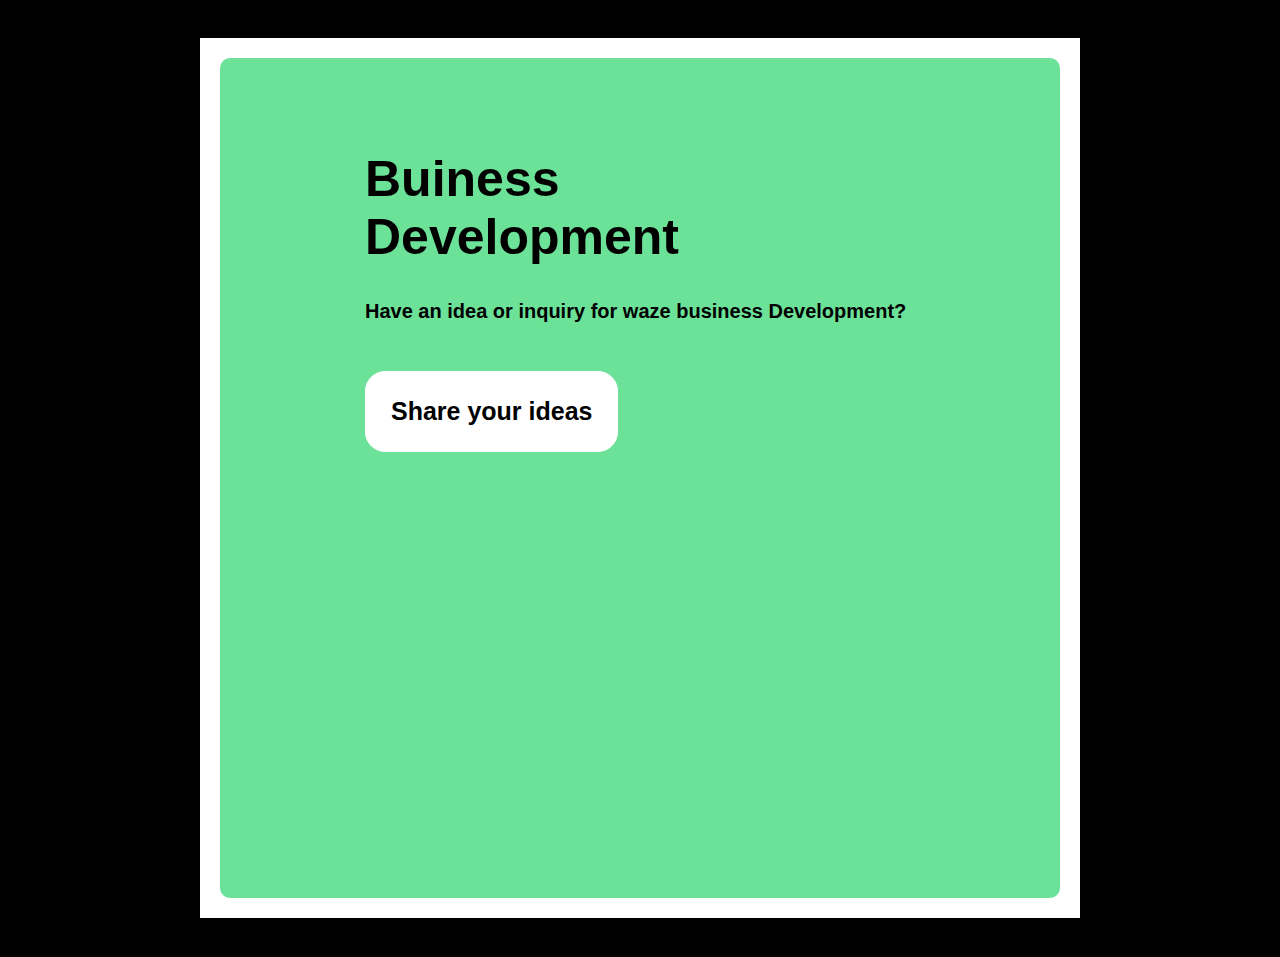
<file: business/index.html>
<!DOCTYPE html>
<html lang="en">
<head>
    <meta charset="UTF-8">
    <meta name="viewport" content="width=device-width, initial-scale=1.0">
    <title>Document</title>
    <link rel="stylesheet" href="./style.css">
</head>
<body>
    <div class="white">
        <div class="green">
        <h1>Buiness<br>
        Development</h1>
        <p><b>Have an idea or inquiry for waze business Development?</b></p>
        <button><b>Share your ideas</b></button>
        </div>
    </div>
</body>
</html>
</file>
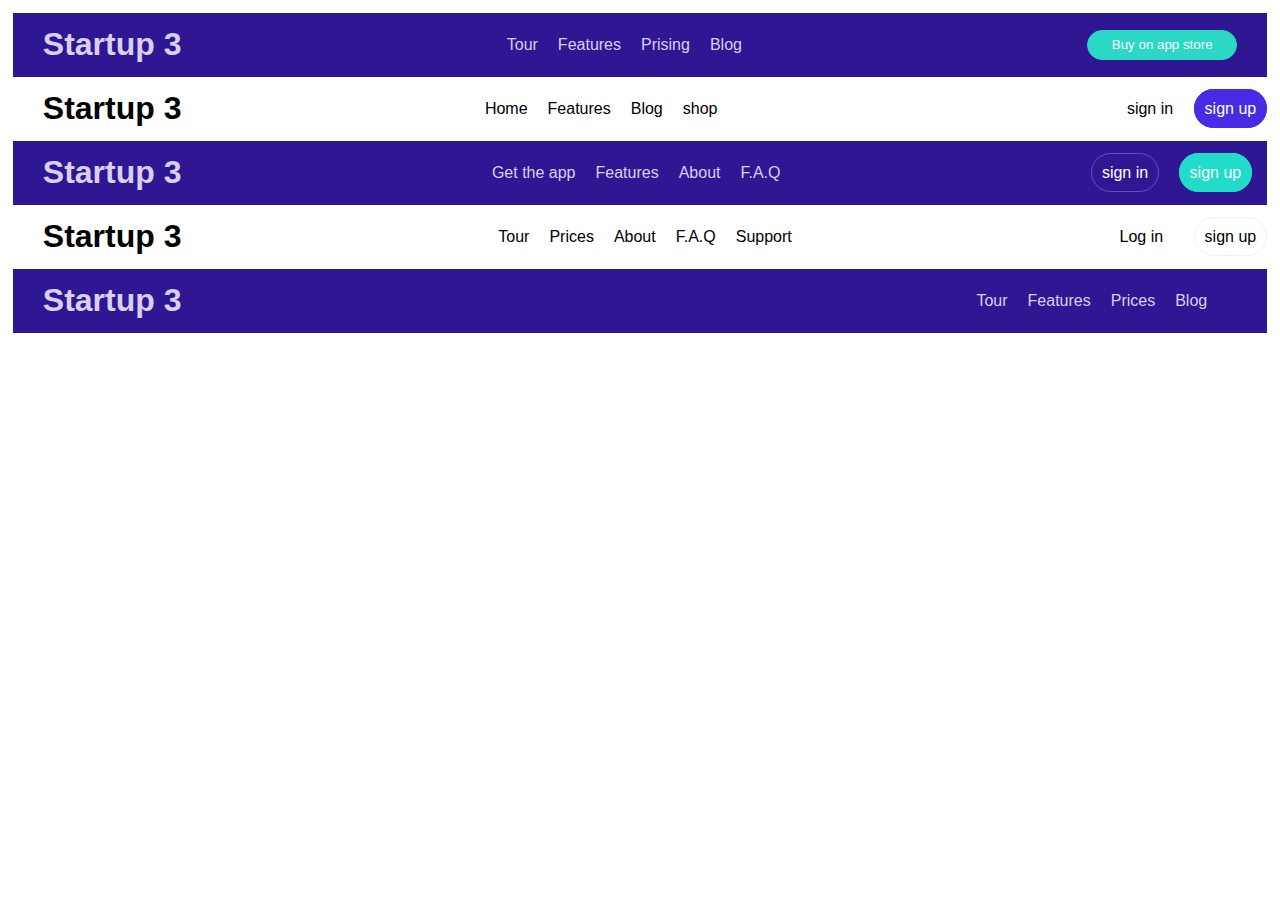
<file: nav/index.html>
<!DOCTYPE html>
<html lang="en">
<head>
    <meta charset="UTF-8">
    <meta name="viewport" content="width=device-width, initial-scale=1.0">
    <title>Document</title>
    <link rel="stylesheet" href="./style.css">
    <link rel="stylesheet" href="https://cdnjs.cloudflare.com/ajax/libs/font-awesome/6.6.0/css/all.min.css" integrity="sha512-Kc323vGBEqzTmouAECnVceyQqyqdsSiqLQISBL29aUW4U/M7pSPA/gEUZQqv1cwx4OnYxTxve5UMg5GT6L4JJg==" crossorigin="anonymous" referrerpolicy="no-referrer" />
</head>
<body>
    <nav>
        <div class="logo">
            <h1>Startup 3</h1>
        </div>
        <div class="nav-links">
            <ul>
                <li>Tour</li>
                <li>Features</li>
                <li>Prising</li>
                <li>Blog</li>
                <l1><i class="fa-solid fa-basketball"></i></li>
            </ul>
        </div>
        <div class="sign-up">
            <Button><a href="https://google.com">Buy on app store</a></Button>
        </div>
    </nav>
    <nav>
        <div class="logo">
            <h1>Startup 3</h1>
        </div>
        <div class="nav-links">
            <ul>
                <li>Home</li>
                <li>Features</li>
                <li>Blog</li>
                <li>shop</li>
                <li><i class="fa-solid fa-magnifying-glass"></i></li>
            </ul>
        </div>    
        <div class="sign-up1">
           <a class="u1" href="https://google.com">sign in</a>
           <a class="u2" href="https://google.com">sign up</a>
        </div>
   
    </nav>
    <nav>
        <div class="logo">
            <h1>Startup 3</h1>
        </div>
        <div class="nav-links">
            <ul>
                <li>Get the app</li>
                <li>Features</li>
                <li>About</li>
                <li>F.A.Q</li>
            </ul>
        </div>   
        <div class="sign-up2">
            <a class="u21" href="https://google.com">sign in</a>
            <a class="u22" href="https://google.com">sign up</a>
         </div> 
    </nav>
    <nav>
        <div class="logo">
            <h1>Startup 3</h1>
        </div>
        <div class="nav-links">
            <ul>
                <li>Tour</li>
                <li>Prices</li>
                <li>About</li>
                <li>F.A.Q</li>
                <li>Support</li>
            </ul>
        </div>   
        <div class="sign-up3">
            <a class="u31" href="https://google.com">Log in</a>
            <a class="u32" href="https://google.com">sign up</a>
         </div> 
    </nav>
    <nav>
        <div class="logo">
            <h1>Startup 3</h1>
        </div>
        <div class="nav-links">
            <ul>
                <li>Tour</li>
                <li>Features</li>
                <li>Prices</li>
                <li>Blog</li>
                <li><i class="fa-brands fa-google"></i></li>
                <li><i class="fa-brands fa-facebook"></i></li>
                <li><i class="fa-brands fa-twitter"></i></li>

            </ul>
        </div>   
    </nav>
    
</body>
</html>
</file>
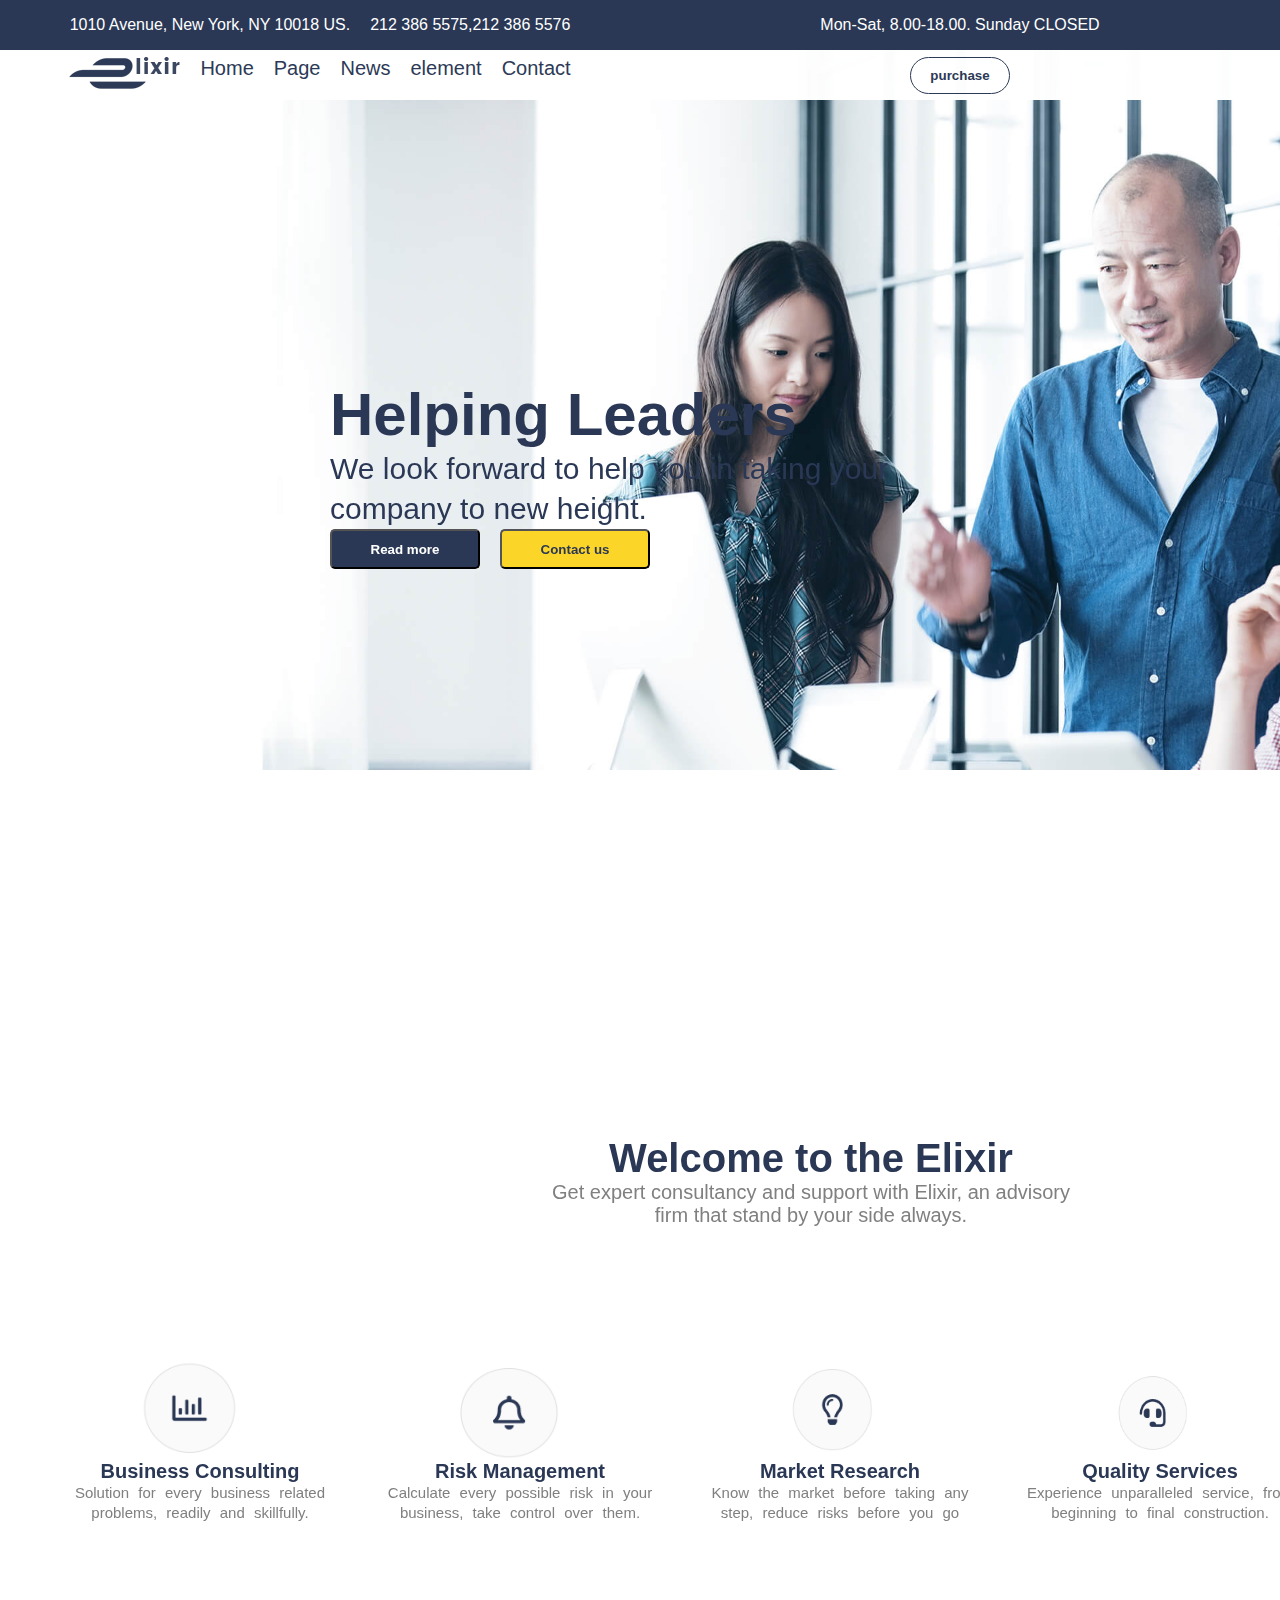
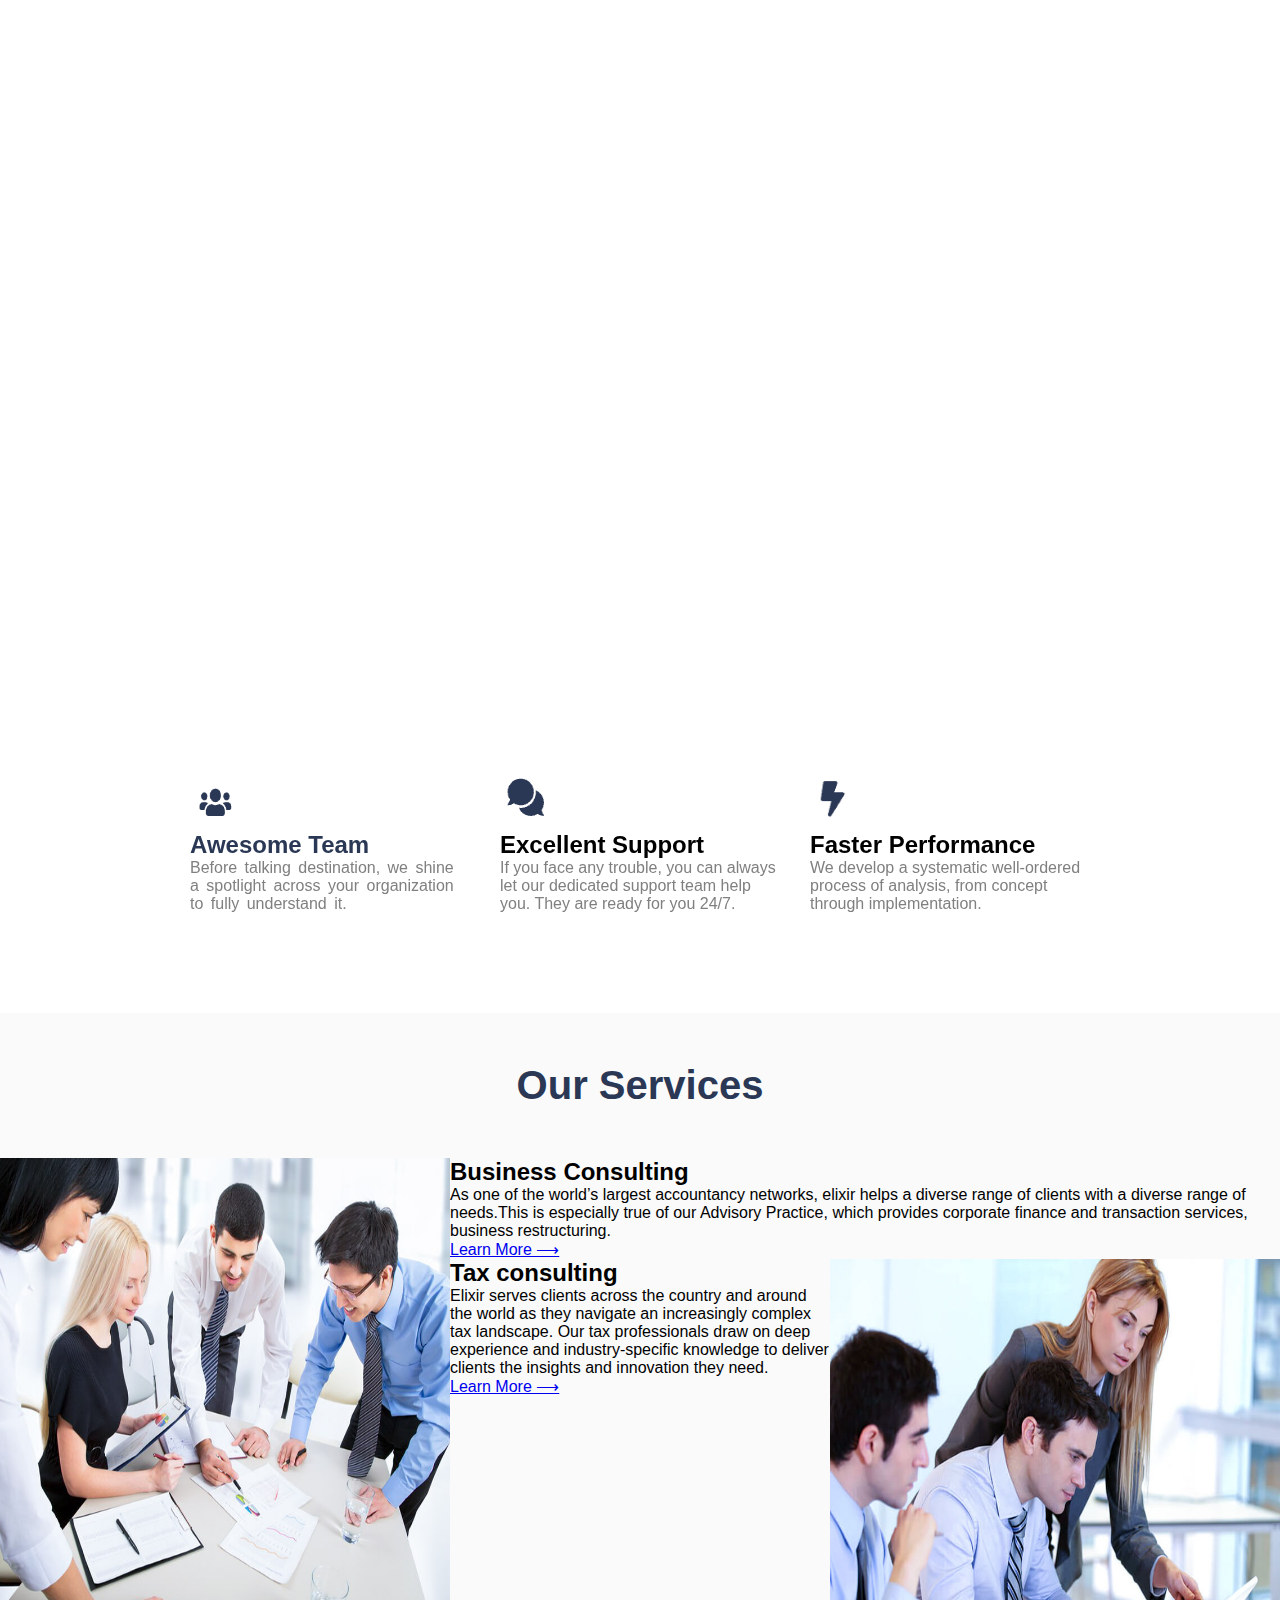
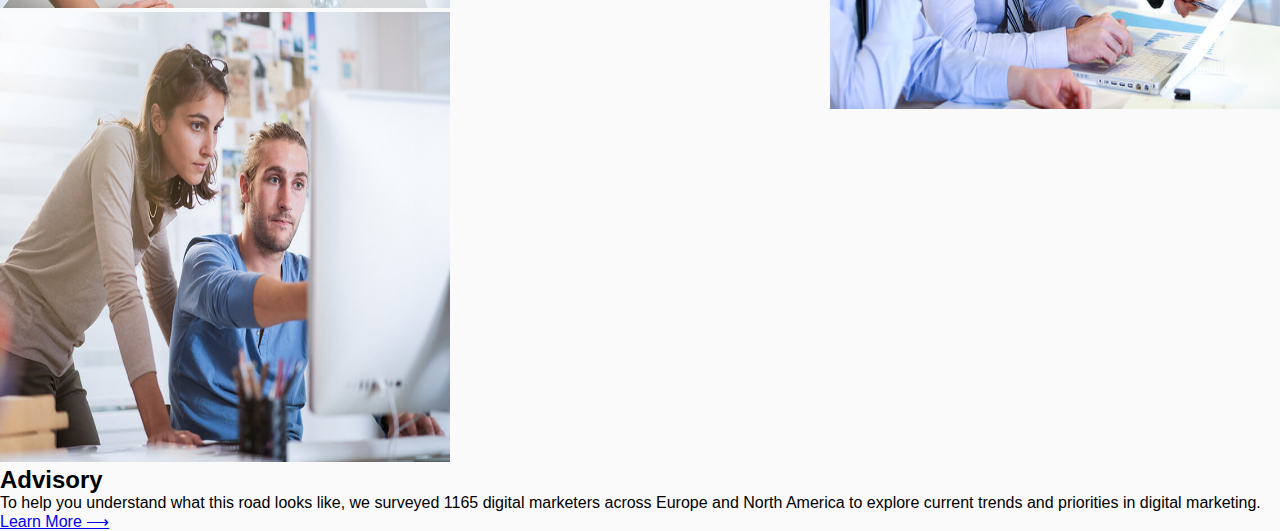
<file: project2/index.html>
<!DOCTYPE html>
<html lang="en">
<head>
    <meta charset="UTF-8">
    <meta name="viewport" content="width=device-width, initial-scale=1.0">
    <title>Document</title>
    <link rel="stylesheet" href="./style.css">
    <link rel="stylesheet" href="https://cdnjs.cloudflare.com/ajax/libs/font-awesome/6.6.0/css/all.min.css" integrity="sha512-Kc323vGBEqzTmouAECnVceyQqyqdsSiqLQISBL29aUW4U/M7pSPA/gEUZQqv1cwx4OnYxTxve5UMg5GT6L4JJg==" crossorigin="anonymous" referrerpolicy="no-referrer" />
</head>
<body>
    <div class="up-nav">
       <div class="contact">
        <p><i class="fa-solid fa-location-dot"></i>1010 Avenue, New York, NY 10018 US.</p>
        <p><i class="fa-solid fa-phone"></i>212 386 5575,212 386 5576</p>
       </div>
       <div class="time"><i class="fa-solid fa-clock"></i>Mon-Sat, 8.00-18.00. Sunday CLOSED</div>
    </div>
    <header>
        <nav>
             <div class="nav-bar">
                <div class="logo"><img src="./img/img01.png" alt=""></div>
                <div class="nav-links">
                    <ul>
                        <li>Home</li>
                        <li>Page</li>
                        <li>News</li>
                        <li>element</li>
                        <li>Contact</li>
                    </ul>
                </div>
             </div>
             <div class="purchase">
                <button>purchase</button>
             </div>
        </nav>

         <div class="text">
            <h1>Helping Leaders</h1>
            <p>We look forward to help you in taking your company to new height.</p>
            <div class="btn">
                <button class="read">Read more<i class="fa-solid fa-chevron-right"></i></button>
                <button class="contact">Contact us<i class="fa-solid fa-chevron-right"></i></button>
            </div>
         </div>

    </header>


    <div class="welcome-elixir">
        <div class="welcome">
            <h2>Welcome to the Elixir</h2>
            <p>Get expert consultancy and support with Elixir, an advisory firm that stand by your side always.</p>
        </div>
        <div class="card">
            <div class="c1">
                <img src="./img/Screenshot 2024-09-23 at 5.29.26 PM.png" height="100px" width="100px" alt="">
                <h4>Business Consulting</h4>
                <p>Solution for every business related problems, readily
                    and skillfully.</p>
            </div>
            <div class="c2">
                <img src="./img/Screenshot 2024-09-23 at 10.27.44 PM.png" height="100px" width="100px"alt="">
                <h4>Risk Management</h4>
                <p>Calculate every possible risk in your business, take
                    control over them.</p>
            </div>
            <div class="c3">
                <img src="./img/Screenshot 2024-09-23 at 10.27.49 PM.png" height="100px" width="100px"   alt="">
                <h4>Market Research</h4>
                <p>Know the market before taking any step, reduce
                    risks before you go</p>
            </div>
            <div class="c4">
                <img src="./img/Screenshot 2024-09-23 at 10.27.53 PM.png" height="100px" width="100px"  alt="">
                <h4>Quality Services</h4>
                <p>Experience unparalleled service, from beginning
                    to final construction.</p>
            </div>
        </div>
    </div>
    <div class="properties">
        <div class="video">
            <iframe width="560" height="315" src="https://www.youtube.com/embed/jlWMTNZNOc0?si=TsblH7Wm0IhgapRh" title="YouTube video player" frameborder="0" allow="accelerometer; autoplay; clipboard-write; encrypted-media; gyroscope; picture-in-picture; web-share" referrerpolicy="strict-origin-when-cross-origin" allowfullscreen></iframe>
        </div>
        <div class="prop-card">
            <div class="pc1">
                <div class="logo"><img src="./img/Screenshot 2024-09-24 at 2.24.40 PM.png" height="50px" width="50px" alt=""> <h2>Awesome Team</h2></div>
                <p>Before talking destination, we shine a spotlight across your organization
                    to fully understand it.</p>
            </div>
            <div class="pc2">
                <div class="logo"><img src="./img/Screenshot 2024-09-24 at 2.24.46 PM.png" height="50px" width="50px" alt=""><h2>Excellent Support</h2></div>
                <p>If you face any trouble, you can always let our dedicated support team help you. They are ready for you 24/7.</p>
            </div>
            <div class="pc3">
                <div class="logo"><img src="./img/Screenshot 2024-09-24 at 2.24.51 PM.png"  height="50px" width="50px" alt=""><h2>Faster Performance</h2></div>
                <p>We develop a systematic well-ordered process of analysis, from concept through implementation.</p>
            </div>
        </div>
    </div>
    <section class="sec1">
    <div class="our-services">
           <h1>Our Services</h1>
    </div>
           <div class="colage">
            <div class="business">
                <div class="img1">
                <img src="./img/img06.jpg" height="450px" width="450px" alt="">
                </div>
                <div class="text1">
                <h2>Business Consulting</h2>
                <p>As one of the world’s largest accountancy networks, elixir helps a diverse range of clients with a diverse range of needs.This is especially true of our Advisory Practice, which provides corporate finance and transaction services, business restructuring.</p>
                <p><a href="#">Learn More ⟶</a></p>
                </div>
            </div>
            <div class="Tax">
                <div class="img2">
                <img src="./img/img07.jpg" height="450px" width="450px" alt="">
                </div>
                <div class="text2">
                <h2>Tax consulting</h2>
                <p>Elixir serves clients across the country and around the world as they navigate an increasingly complex tax landscape. Our tax professionals draw on deep experience and industry-specific knowledge to deliver clients the insights and innovation they need.</p>
                <p><a href="#">Learn More ⟶</a></p>
                </div>
            </div>
            <div class="Advisory">
                <div class="img3">
                <img src="./img/img08.jpg" height="450px" width="450px" alt="">
                </div>   
                <div class="text3">
                <h2>Advisory</h2>
                <p>To help you understand what this road looks like, we surveyed 1165 digital marketers across Europe and North America to explore current trends and priorities in digital marketing.</p>
                <a href="#">Learn More ⟶</a>
                </div>
            </div>
           </div>
           <div></div>
   </section>
   
</body>
</html>
</file>
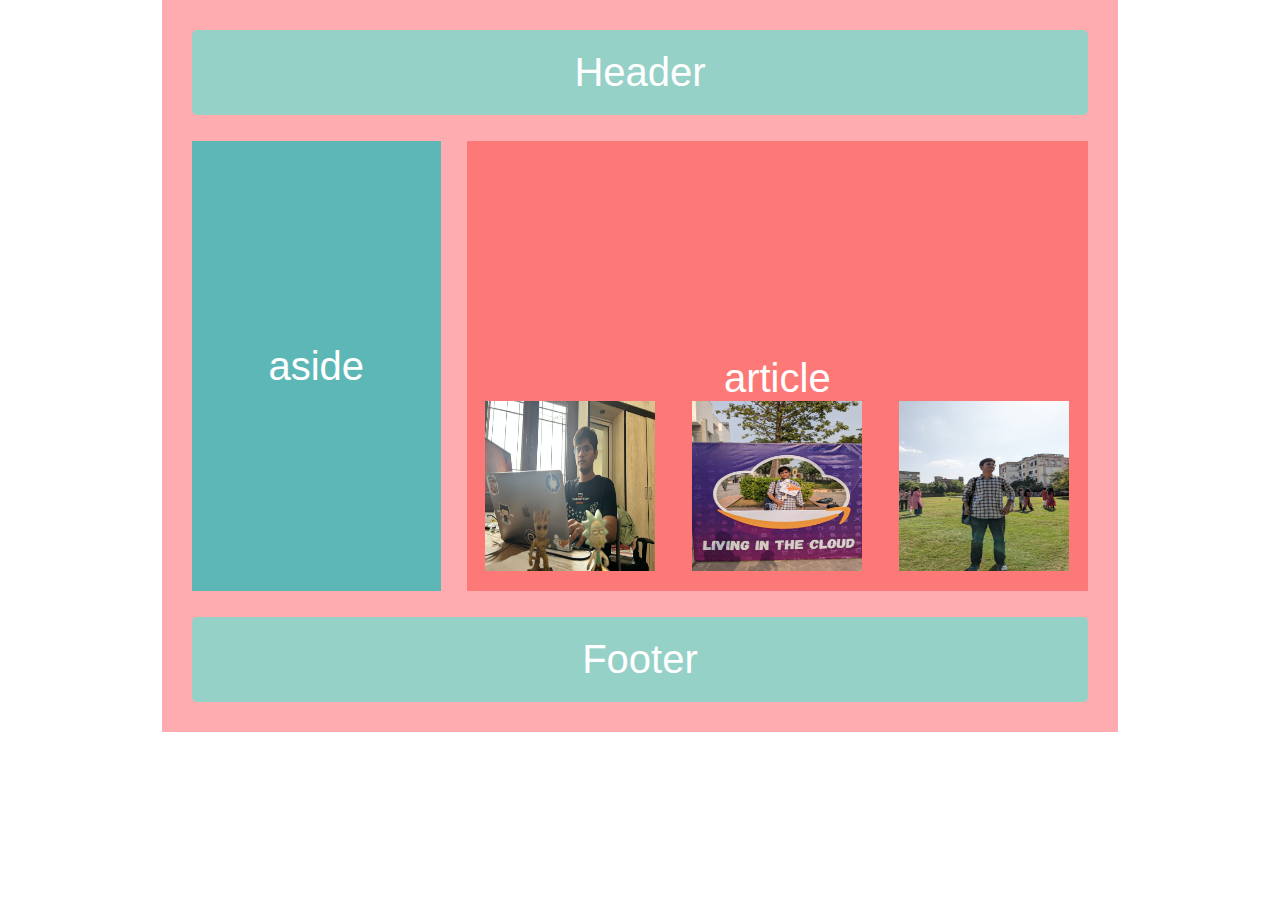
<file: web-formate/index.html>
<!DOCTYPE html>
<html lang="en">
<head>
    <meta charset="UTF-8">
    <meta name="viewport" content="width=device-width, initial-scale=1.0">
    <title>Document</title>
    <link rel="stylesheet" href="./style.css">
</head>
<body>
    <section class="section">
        <header class="common" >Header</header>
    
    <main class="main">
        <aside>
            aside
        </aside>
        <article>
            article
            <div class="images">
                <div class="image-box"><img src="./img/1.jpeg" height="170px" width="170px" alt=""></div>
              <div class="image-box"><img src="./img/2.jpeg" height="170px" width="170px" alt=""></div>
              <div class="image-box"><img src="./img/3.jpeg" height="170px" width="170px" alt=""></div>
            </div>
        </article>
    </main>
    <footer class="common">Footer</footer>
    </section>
</body>
</html>
</file>
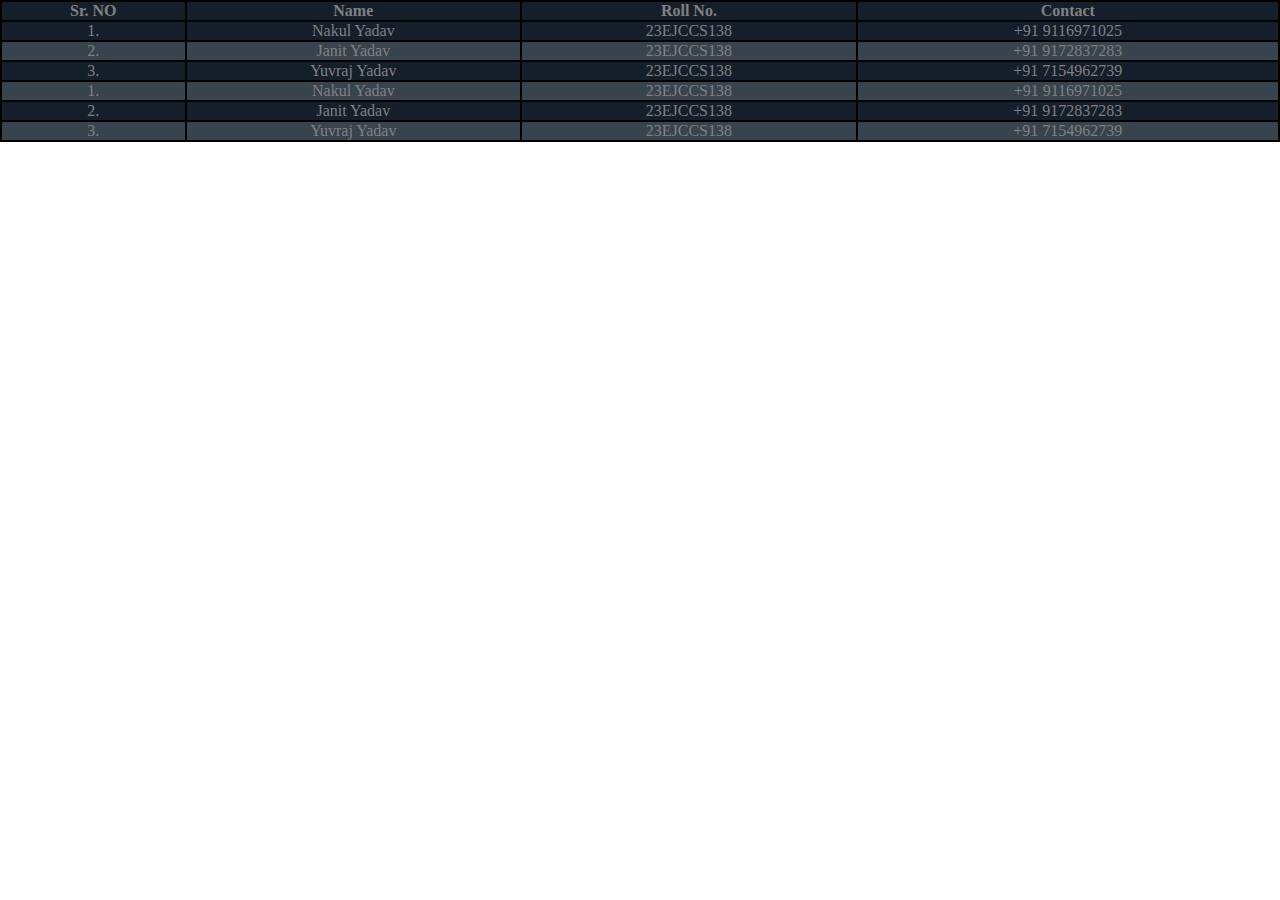
<file: table/table .html>
<!DOCTYPE html>
<html lang="en">
<head>
    <meta charset="UTF-8">
    <meta name="viewport" content="width=device-width, initial-scale=1.0">
    <title>Document</title>
    <link rel="stylesheet" href="./table.css">
</head>
<body>
    <table>
        <thead>
            <tr>
                <th>Sr. NO</th>
                <th>Name</th>
                <th>Roll No.</th>
                <th>Contact</th>
            </tr>
        </thead>
        <tbody>
            <tr>
                <td>1.</td>
                <td>Nakul Yadav</td>
                <td>23EJCCS138</td>
                <td>+91 9116971025</td>
            </tr>
            <tr>
                <td>2.</td>
                <td>Janit Yadav</td>
                <td>23EJCCS138</td>
                <td>+91 9172837283</td>
            </tr>
            <tr>
                <td>3.</td>
                <td>Yuvraj Yadav</td>
                <td>23EJCCS138</td>
                <td>+91 7154962739</td>
            </tr>
            <tr>
                <td>1.</td>
                <td>Nakul Yadav</td>
                <td>23EJCCS138</td>
                <td>+91 9116971025</td>
            </tr>
            <tr>
                <td>2.</td>
                <td>Janit Yadav</td>
                <td>23EJCCS138</td>
                <td>+91 9172837283</td>
            </tr>
            <tr>
                <td>3.</td>
                <td>Yuvraj Yadav</td>
                <td>23EJCCS138</td>
                <td>+91 7154962739</td>
            </tr>
        </tbody>
    </table>
</body>
</html>
</file>
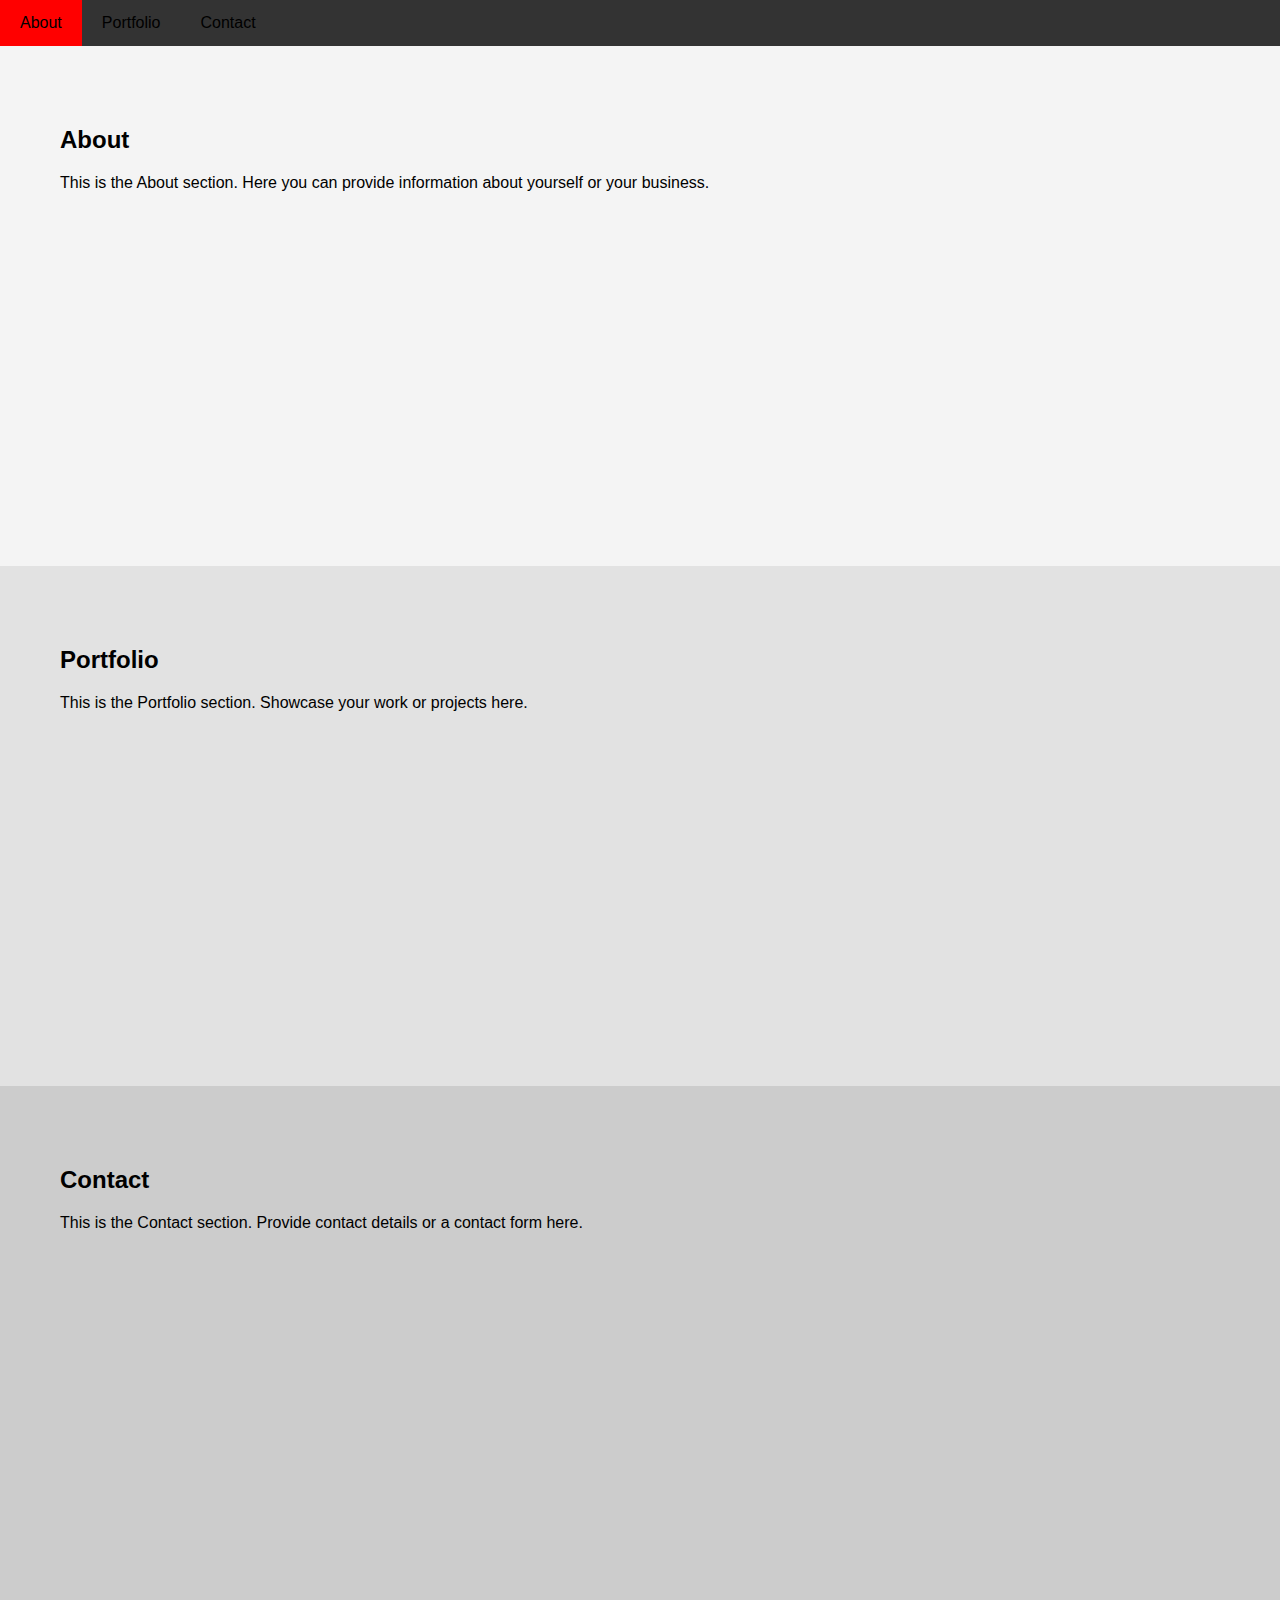
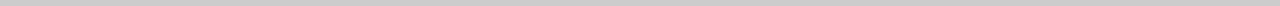
<file: Official-assinments/day2/day2.html>
<!--Probelm:1c-->

<!-- <!DOCTYPE html>
<html lang="en">
<head>
    <meta charset="UTF-8">
    <meta name="viewport" content="width=device-width, initial-scale=1.0">
    <title>Single Page Navigation</title>
    <style>
        /* Basic styling for the navigation and sections */
        nav {
            background-color: #f4f4f4;
            padding: 10px;
            position: fixed;
            top: 0;
            width: 100%;
        }

        nav a {
            margin: 0 15px;
            text-decoration: none;
            color: #333;
        }

        section {
            padding: 100px 20px;
            margin-top: 50px;
            height: 500px;
        }

        #home {
            background-color: #e3f2fd;
        }

        #services {
            background-color: #ffe0b2;
        }

        #contact {
            background-color: #c8e6c9;
        }
    </style>
</head>
<body>

    Navigation Menu
    <nav>
        <a href="#home">Home</a>
        <a href="#services">Services</a>
        <a href="#contact">Contact</a>
    </nav>

     Page Sections 
     <section id="home">
        <h2>Home Section</h2>
        <p>Welcome to the home section of the page.</p>
    </section> -->

    <!-- <section id="services">
        <h2>Services Section</h2>
        <p>Here are the services we offer.</p>
    </section>

    <section id="contact">
        <h2>Contact Section</h2>
        <p>Get in touch with us through this section.</p>
    </section>

</body>
</html> --> 


<!--Probelm:3-->
<!-- <!DOCTYPE html>
<html lang="en">
<head>
    <meta charset="UTF-8">
    <meta name="viewport" content="width=device-width, initial-scale=1.0">
    <title>Email Subscription Form</title>
    <style>
        /* Basic styling for the form */
        .email-form {
            margin: 50px auto;
            text-align: center;
        }
        .email-form input[type="email"] {
            padding: 10px;
            width: 250px;
            margin-right: 10px;
        }
        .email-form input[type="submit"] {
            padding: 10px 20px;
            background-color: #28a745;
            color: white;
            border: none;
            cursor: pointer;
        }
    </style>
</head>
<body>

<div class="email-form">
    <h2>Subscribe to Our Newsletter</h2>
    <form action="mailto:oconellrick700@gmail.com" method="get">
        <input type="email" name="email" placeholder="Enter your email" required>
        <input type="submit" value="Subscribe">
    </form>
</div>

</body>
</html> -->


<!--Probelm:5b-->
<!DOCTYPE html>
<html lang="en">
<head>
    <meta charset="UTF-8">
    <meta name="viewport" content="width=device-width, initial-scale=1.0">
    <title>Simple Website</title>
    <style>
        body {
            font-family: Arial, sans-serif;
            margin: 0;
            padding: 0;
        }
        
        /* Navigation bar styling */
        nav {
            background-color: #333;
            overflow: hidden;
        }
        
        nav a {
            float: left;
            display: block;
            color: black;
            text-align: center;
            padding: 14px 20px;
            text-decoration: none;
        }
        
        nav a:hover {
            background-color: red;
            color: black;
        }
        
        /* Section styling */
        section {
            padding: 60px;
            height: 400px;
        }

        #about {
            background-color: #f4f4f4;
        }
        
        #portfolio {
            background-color: #e2e2e2;
        }
        
        #contact {
            background-color: #ccc;
        }
    </style>
</head>
<body>

    <!-- Navigation Menu -->
    <nav>
        <a href="#about">About</a>
        <a href="#portfolio">Portfolio</a>
        <a href="#contact">Contact</a>
    </nav>

    <!-- Page Sections -->
    <section id="about">
        <h2>About</h2>
        <p>This is the About section. Here you can provide information about yourself or your business.</p>
    </section>

    <section id="portfolio">
        <h2>Portfolio</h2>
        <p>This is the Portfolio section. Showcase your work or projects here.</p>
    </section>

    <section id="contact">
        <h2>Contact</h2>
        <p>This is the Contact section. Provide contact details or a contact form here.</p>
    </section>

</body>
</html>
</file>
<file: business/style.css>
*{
    margin: 0px;
    padding: 0px;
    font-family: sans-serif;
}
body{
    margin: 3%;
    display: flex;
    justify-content: center;
    align-items: center;
    background: black;
}
.white{
    background-color: #ffffff;
    border: 20px solid #ffffff;
}

.green{
    background: #6ce299;
    padding: 20px;
    width: 800px;
    height: 800px;
    border-radius: 10px;
}
.green h1{
   position: absolute;
   font-size: 50px;
   top: 150px;
   left: 365px;
}

.green p{
    position: absolute;
    top: 300px;
    left: 365px;
    font-size: 20px;
}

.green button{
    border: 1px solid #ffffff;
    background: #ffffff;
    border-radius: 20px;
    padding: 25px;
    font-size: 25px;
    position: absolute;
    top: 371px;
    left: 365px;
}
</file>
<file: nav/style.css>
*{
    margin: 0px;
    padding: 0px;
    font-family: sans-serif;
    list-style: none;
}

body{
    margin: 1%;
}

nav{
    display: flex;
    justify-content: space-between;
    background-color: #2f1793;
    color: #d9d0f1;
    height: 4rem;
    align-items: center;
}

nav:nth-child(odd){
    background-color: #2f1793;
}

nav:nth-child(even){
    background-color: #ffffff;
    color: black;
}

nav .logo{
    margin-left: 30px;
}

.nav-links ul{
    display: flex;
    list-style-type:none;
    justify-content: space-between;
    gap: 20px;

}

nav .sign-up a{
    color:#ffffff;
    text-decoration: none;
}

nav .sign-up button{
   background-color: #2bd7c5;
   border: 1px solid #2bd7c5;
   height: 30px;
   width: 150px;
   border-radius: 30px;
   margin-right: 30px;
}

nav .sign-up1{
    margin-left: 85px;
   
}

nav .sign-up1 .u1 {
     border: 1px solid white;
     text-decoration: none;
     color: black;
     margin-right: 15px;
}

nav .sign-up1 .u2 {
    border: 1px solid #482be5;
    background-color: #482be5;
    text-decoration: none;
    border-radius: 30px;
    padding: 10px;
    color: white;
}

nav .sign-up2 .u21{
    border: 1px solid #644dbf;
    color: white;
    text-decoration: none;
    padding: 10px;
    border-radius:30px ;
    margin-right: 15px;
}

nav .sign-up2 .u21:hover{
    background: #20dcc8;
}

nav .sign-up2 .u22{
    border: 1px solid #20dcc8;
    background: #20dcc8;
    color: white;
    text-decoration: none;
    padding: 10px;
    border-radius:30px ;
    margin-right: 15px;
}

nav .sign-up3 .u31{
  background: white;
  border:1px solid white;
  padding: 10px;
  text-decoration: none;
  color: black;
  margin-right: 15px;
}

nav .sign-up3 .u32{
    background: white;
    border: 1px solid #f0f0f0;
    color: black;
    padding: 10px;
    border-radius: 30px;
    text-decoration: none;
}
</file>
<file: project2/style.css>
*{
    margin: 0px;
    padding: 0px;
    font-family: var(--mont-font);
}
:root {
    --primary-color: #2a3855;
    --mont-font: "Montserrat", sans-serif;
}

.up-nav{
    height: 50px;
    background-color: #2a3855;
    width: 100%;
    display: flex;
   align-items: center;
}

.up-nav .contact{
   display: flex;
   justify-content: center;
   align-items: center;
   width: 50%;
   gap: 20px;
   color: white;
}

.up-nav .contact i{
 color: #fcd529;
}

.up-nav  .time{
    display: flex;
    justify-content: center;
    align-items: center;
    width: 50%;
    color: white;
}

.up-nav .time i{
    color: #fcd529;
}

header nav{
    position: sticky;
    top: 0px;
    background-color:#ffffff;
    color: var(--primary-color);
    width: 100%;
    height: 50px;
    display: flex;
    align-items: center;
    opacity:calc(0.99);
}

header nav .nav-bar{
    display: flex;
    justify-content: center;
    gap: 20px;
    width: 50%;
   
}
header nav .nav-bar .nav-links ul{
      color:var(--primary-color);
      list-style: none;
      display: flex;
      gap: 20px;
      font-family: var(--mont-font);
      font-weight: 700px;
      font-size: 20px;
}
header nav .purchase{
    width: 50%;
}

.purchase{
    width: 50%;
    display: flex;
    justify-content: center;
    align-items: center;

}
.purchase button{
    border: 1px solid var(--primary-color);
    border-radius: 30px;
    font-weight: 600;
    width: 100px;
    padding: 10px;
    background-color: white;
    color: var(--primary-color);
}
.purchase button:hover{
    color:white;
    background-color: var(--primary-color);
}

header{
    background:url(./img/img03.jpg) ;
    height: 1600px;
    width: 100%;
    background-repeat: no-repeat;
    background-size:contain;
    position: relative;
}

header .text{
  position: absolute;
  color: var(--primary-color);
  font-family: var(--mont-font);
  top: 330px;
  left: 330px;
}
header .text h1{
    font-size: 60px;
    font-weight: 900;
}
header .text p{
    font-size: 30px;
    font-weight: 100;
    max-width: 600px;
    line-height: 40px;
}
header .text .btn{
      display: flex;
      gap: 20px;
}

header .text .btn .read{
    color: white;
    background: var(--primary-color);
    height: 40px;
    width: 150px;
    font-weight: 700;
    border-radius: 5px;
}
header .text .btn .contact{
    color: var(--primary-color);
    height: 40px;
    width: 150px;
    font-weight: 700;
    background: #fcd529;
    border-radius: 5px;
}
.welcome-elixir{
     display: flex;
     justify-content: center;
     align-items: center;
     position: relative;
     margin-top: -550px;
     font-family: var(--primary-color);
}
.welcome-elixir .welcome {
    position: absolute;
    left: 546px;
}
.welcome-elixir .welcome h2 {
    display: flex;
     justify-content: center;
     align-items: center;
    color: #2a3855;
    font-size:40px ;
}

.welcome-elixir .welcome p{
    display: flex;
     justify-content: center;
     align-items: center;
    color: gray;
    font-size: 20px;
    max-width: 530px;
    text-align: center;
}
.welcome-elixir .card{
    display: flex;
    justify-content: center;
    align-items: center;
    position: relative;
    gap: 40px;
    top: 260px;
    left: 40px;
}
.welcome-elixir .card h4{
    display: flex;
    justify-content: center;
   color: var(--primary-color);
   font-size: 20px;
   font-family: var(--mont-font);
}
.welcome-elixir .card img{
    display: flex;
    justify-content: center;
    align-items: center;
    margin-left: 80px;
}
.welcome-elixir .card p{
    max-width: 280px;
    display: flex;
    justify-content: center;
    color: gray;
   font-size: 15px;
   font-weight: 100;
    word-spacing: 5px;
    line-height: 20px;
    text-align: center;
}

.properties{
    display: flex;
    justify-content: center;
    align-items: center;
    height: 150vh;
    position: relative;
}
.properties .video iframe{
    display: flex;
    height: 700px;
    width: 1300px;
    border-radius: 20px;
}

.properties .prop-card{
    display: flex;
    justify-content: center;
    align-items: center;
    position: absolute;
    top: 1050px;
    margin: 5%;
    gap: 30px;
}
.properties .prop-card .pc1 h2{
  color: var(--primary-color);  
}
.properties .prop-card .pc1 p{
    word-spacing: 3px;
    color: gray;
    max-width: 280px;
    font-weight: 100 ;
}
.properties .prop-card .pc2 p{
    color: gray;
    max-width: 280px;
   font-weight: 100 ;
}
.properties .prop-card .pc3 p{
    color: gray;
    max-width: 280px;
    font-weight: 100 ;
}

.properties .prop-card .pc1 .logo{
    display: inline-block;
}
.our-services {
    background-color: rgb(250,250,250);
    padding: 50px;
}
.our-services h1{
    text-align: center;
    color: #2a3855;
    font-size: 40px;
}

.sec1{
    background-color:#FAFAFA ;
}
.our-services .colage{
    border-radius: 30px;
    align-items: center;
    display: flex;
    justify-content: center;
    position: absolute;
    left: 300px;
    flex-direction: column;
}
.business .img1{
    float: left;
}
.Tax .img2{
    float: right;
}
</file>
<file: web-formate/style.css>
*{
    margin: 0px;
    padding: 0px;
    font-size: 40px;
    color: white;
    font-family: sans-serif;
    text-align: center;
}
body{
    display: flex;
    justify-content: center;
}

.common{
    background:#95d1c7;
    padding: 20px;
    border-radius: 5px;
}
.section{
   background: #ffacb1;
   /* height: 100vh; */
   padding: 30px;
   display: flex;
   flex-direction:column;
   gap:26px;
   width: 70%;
}

header{
    background: #95d1c7;

}
.main{
    display: flex;
    gap:26px;
}

aside,article{
    height: 450px;
}
aside{
    background: #5db7b7;
    width: 30%;
    flex: 1;
    display: flex;
    justify-content: center;
    align-items: center;
    
}

article{
    background: #fd7977;
    width: 70%;
    flex:2.5;
    display: flex;
    flex-direction: column;
    justify-content: end;


}
.images{
    display: flex;
    justify-content: space-around;
    margin-bottom: 20px;

}
.image-box{
    width: 170px;
    height: 170px;
    background: white;
}
</file>
<file: table/table.css>
*{
 margin: 0;
 padding: 0;   
}

table{
    width: 100%;
    color: grey;
    
  }
 table,th,td{
     border: 2px solid black;
     border-collapse: collapse;
     text-align: center;
 }
 th:nth-child(){
     background-color: #37444d;
 }
 tr:nth-child(even){
    background: #37444d;
 }
 tr:nth-child(even):hover{
    background: #151f2b;
 }
 tr:nth-child(odd){
    background: #151f2b;
 }
</file>
